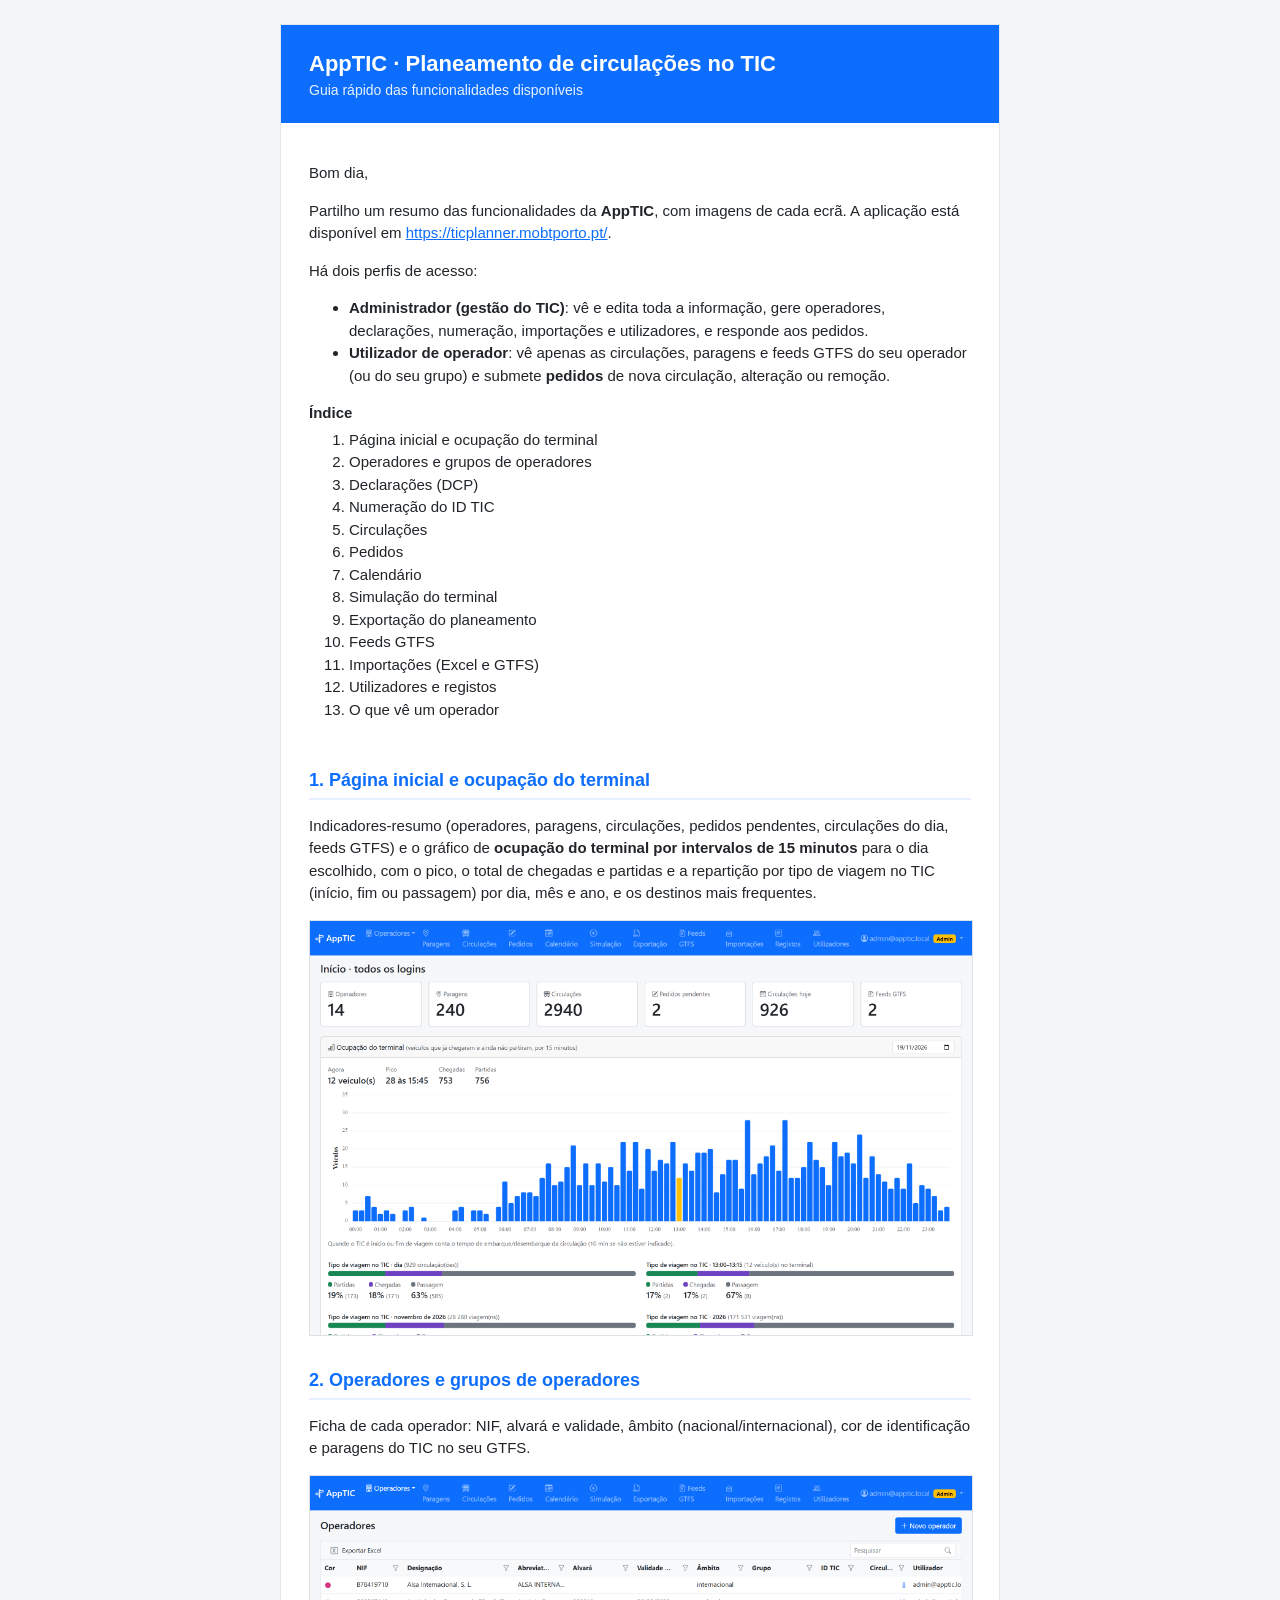
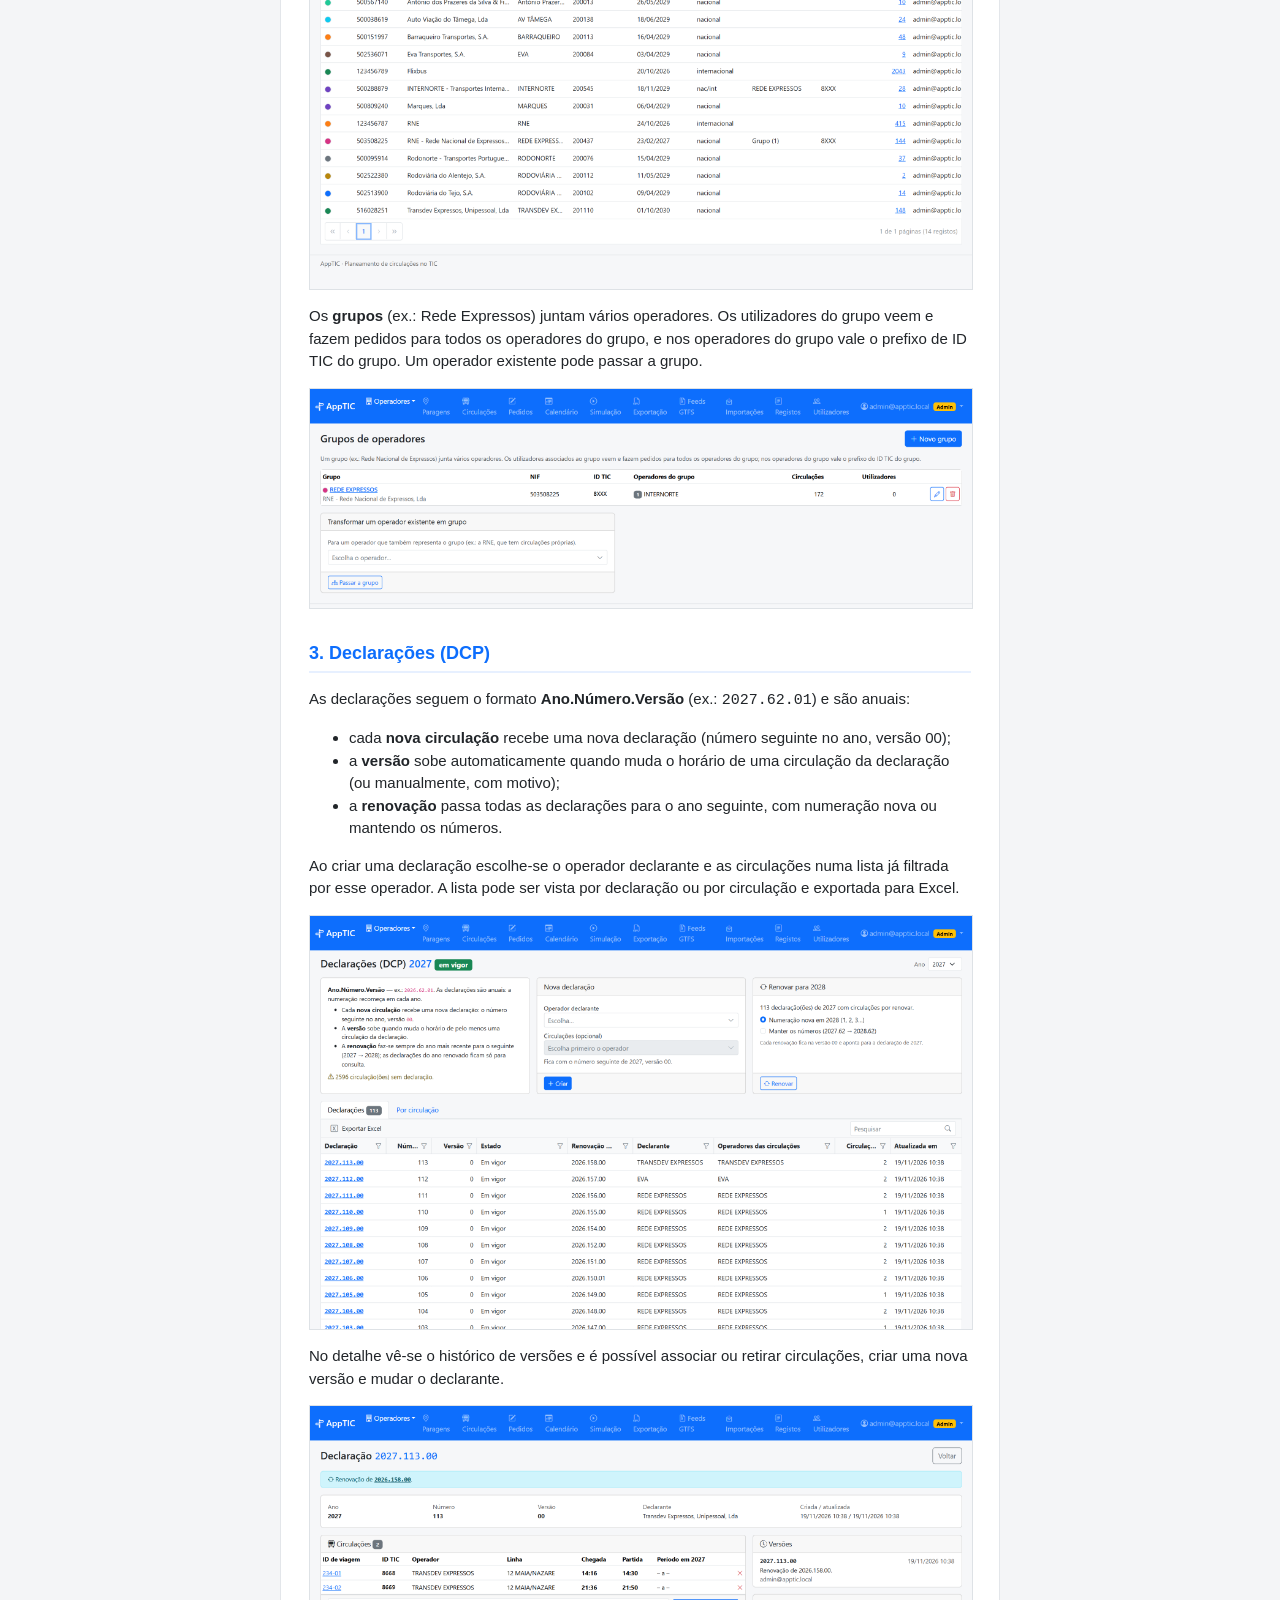
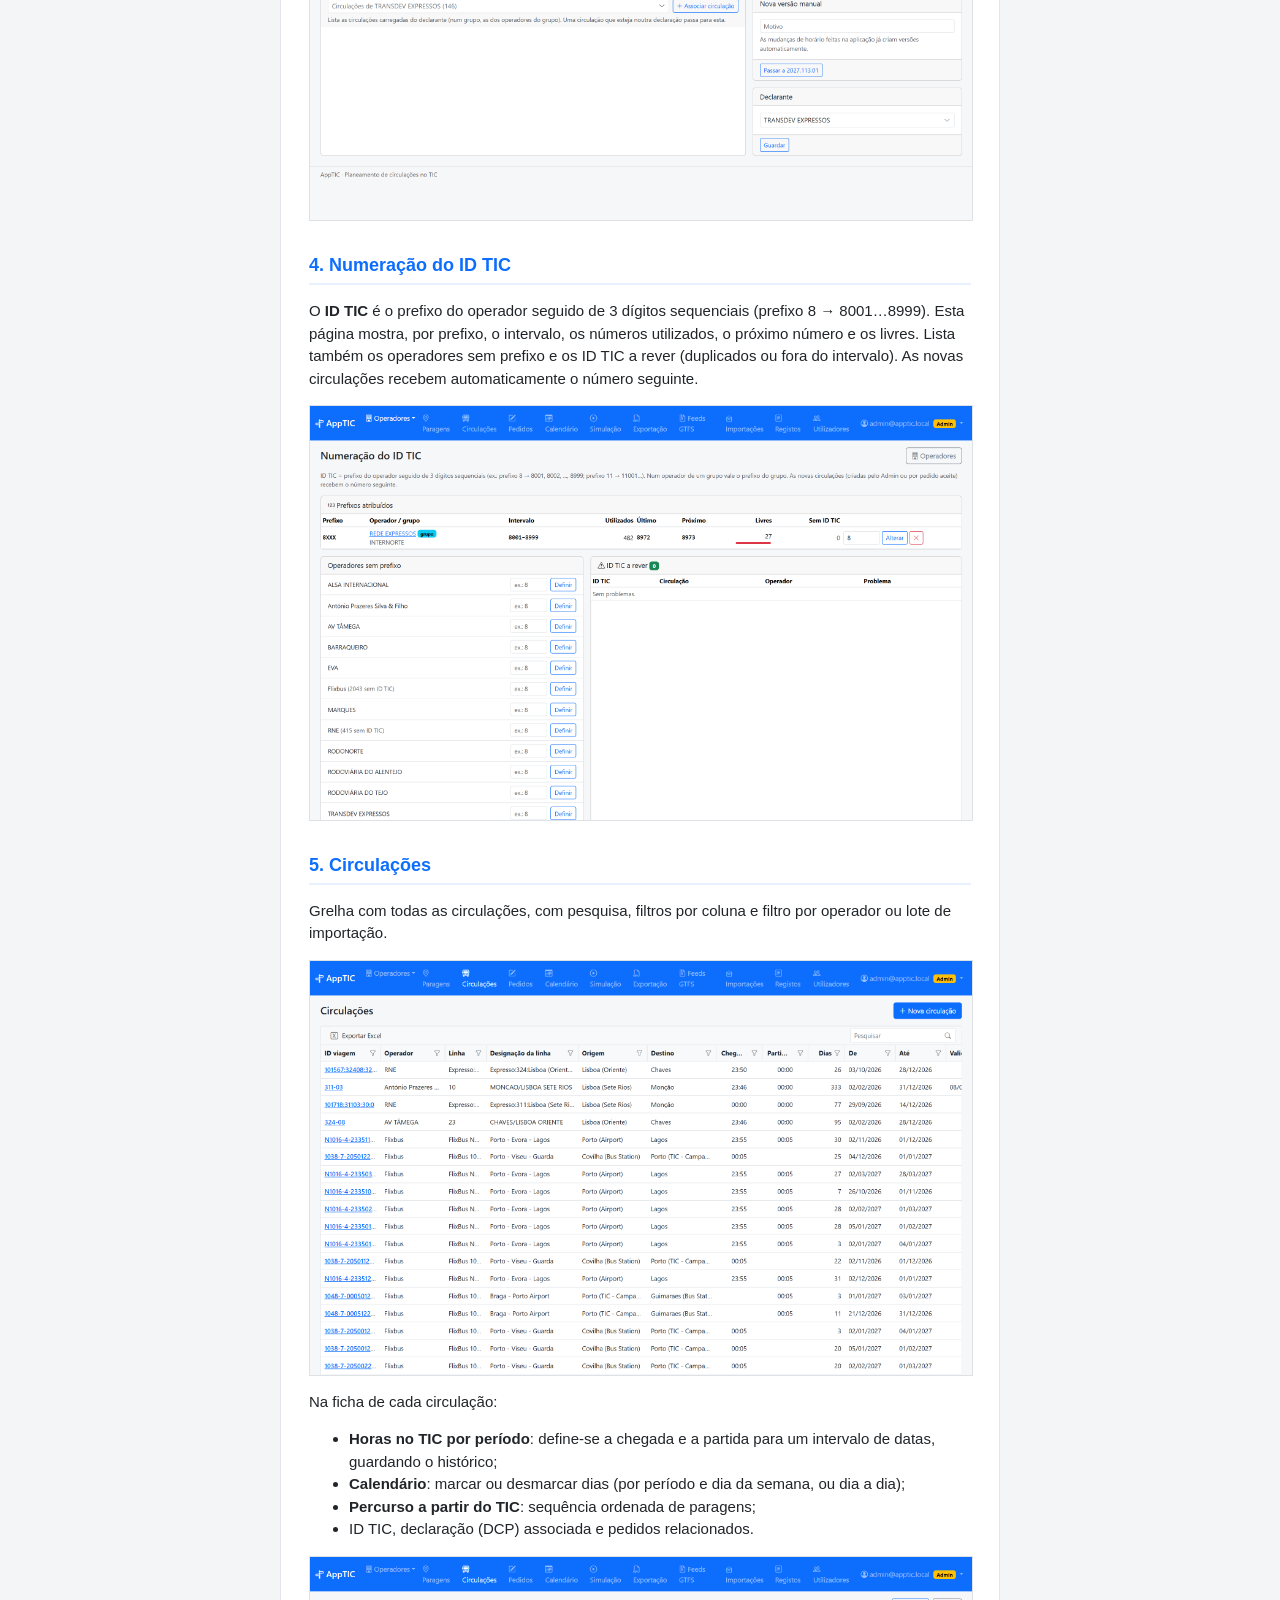
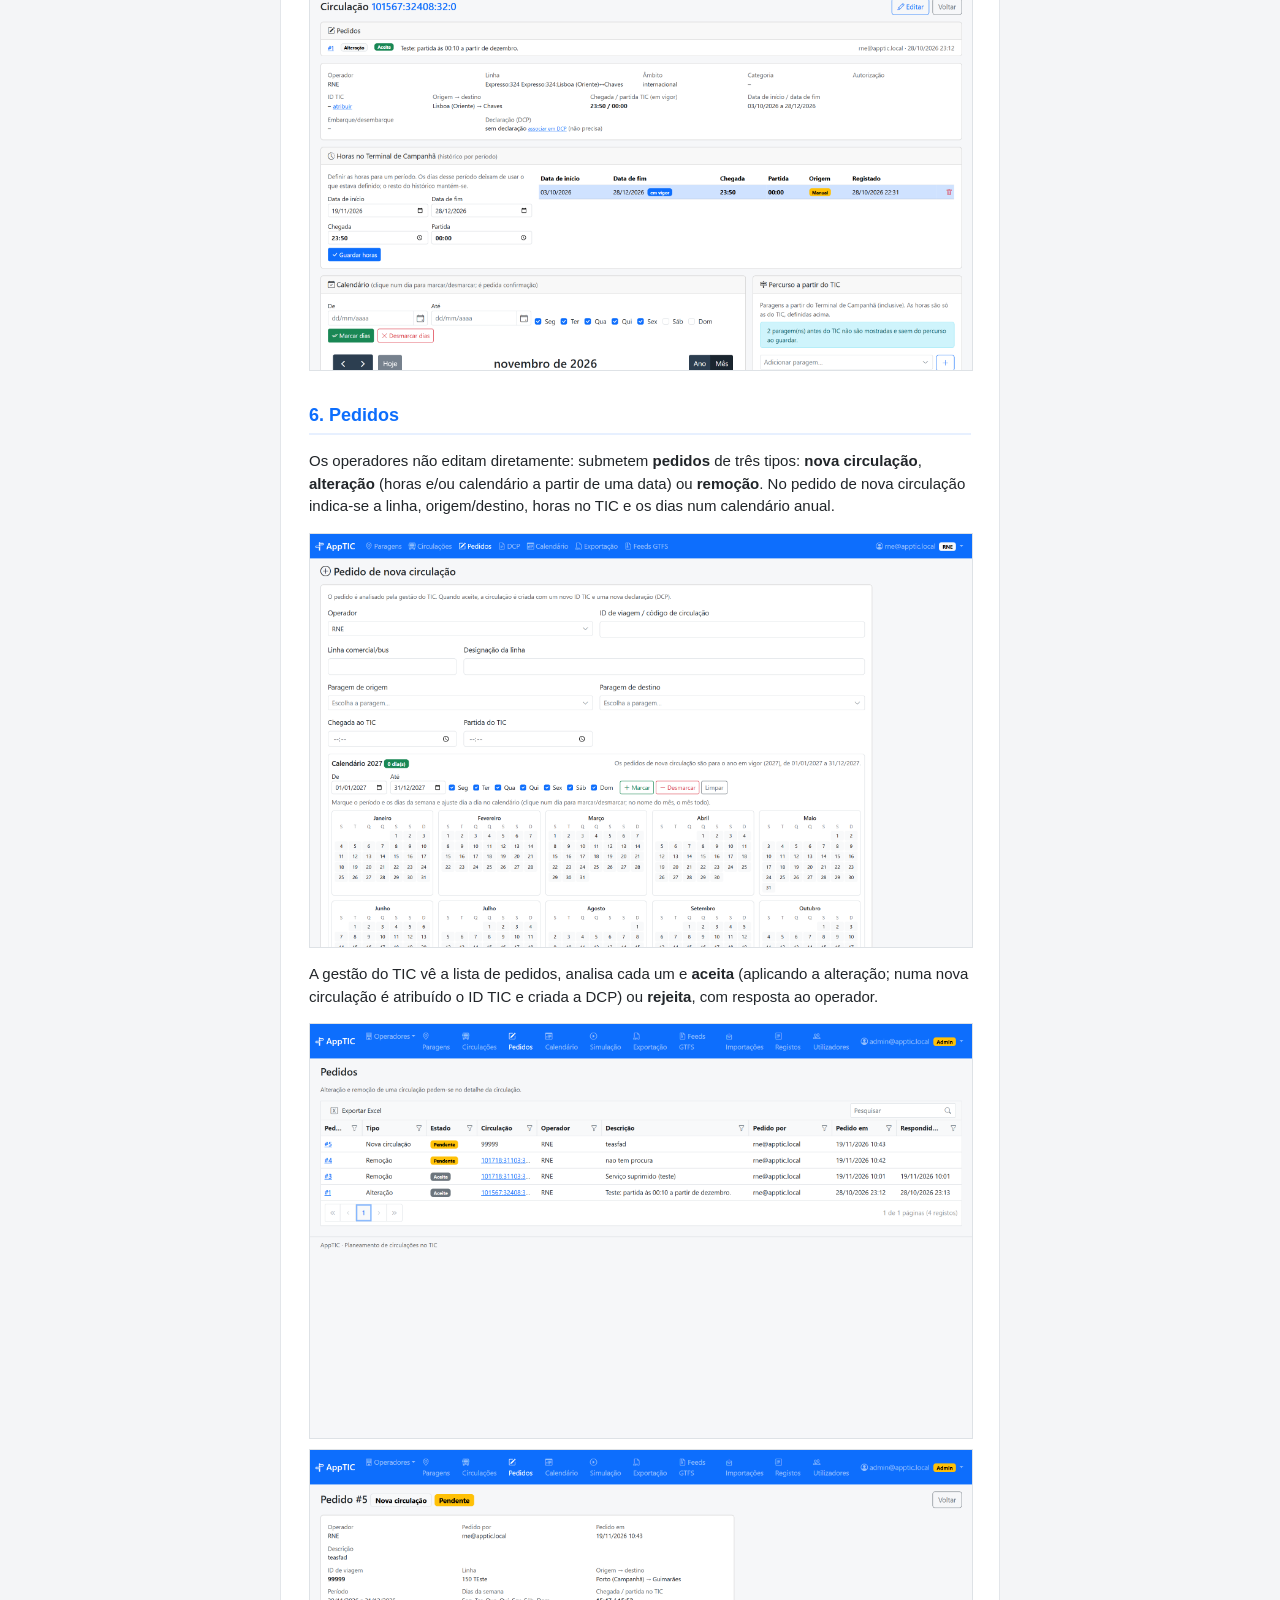
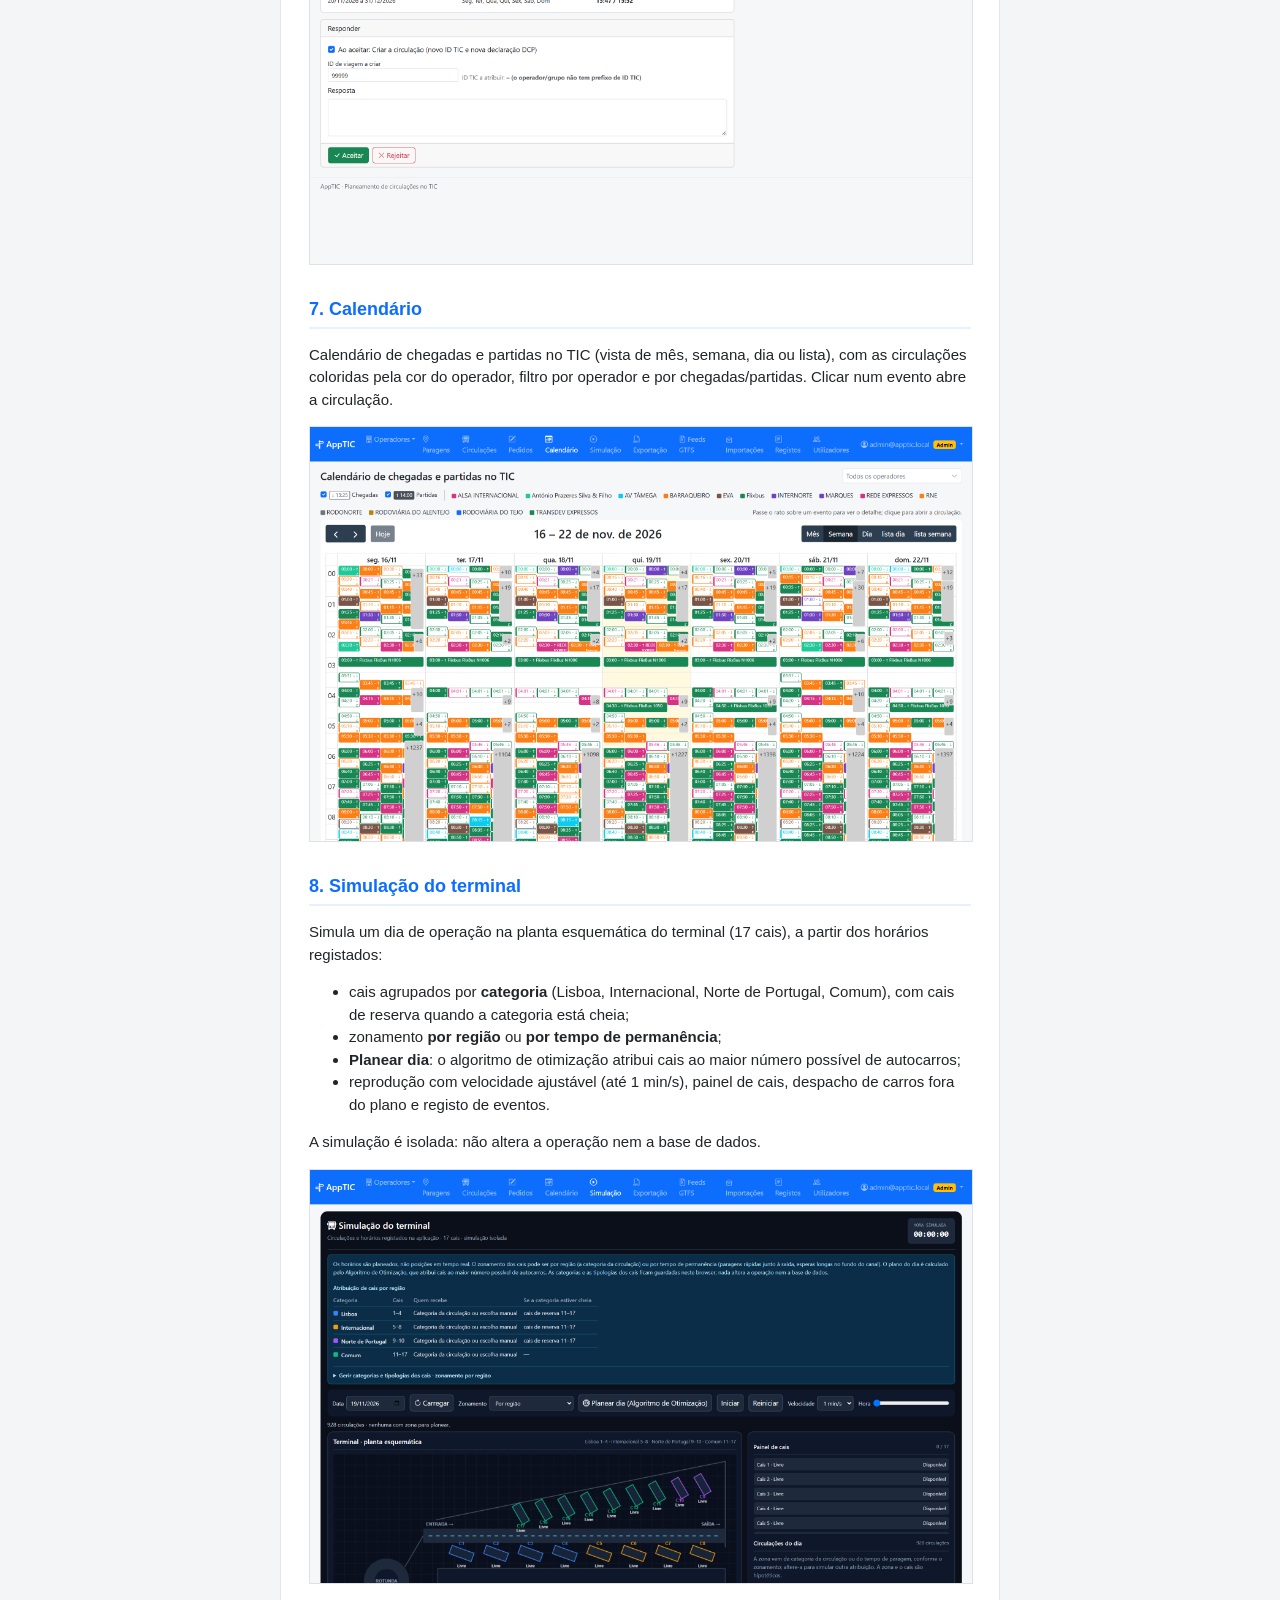
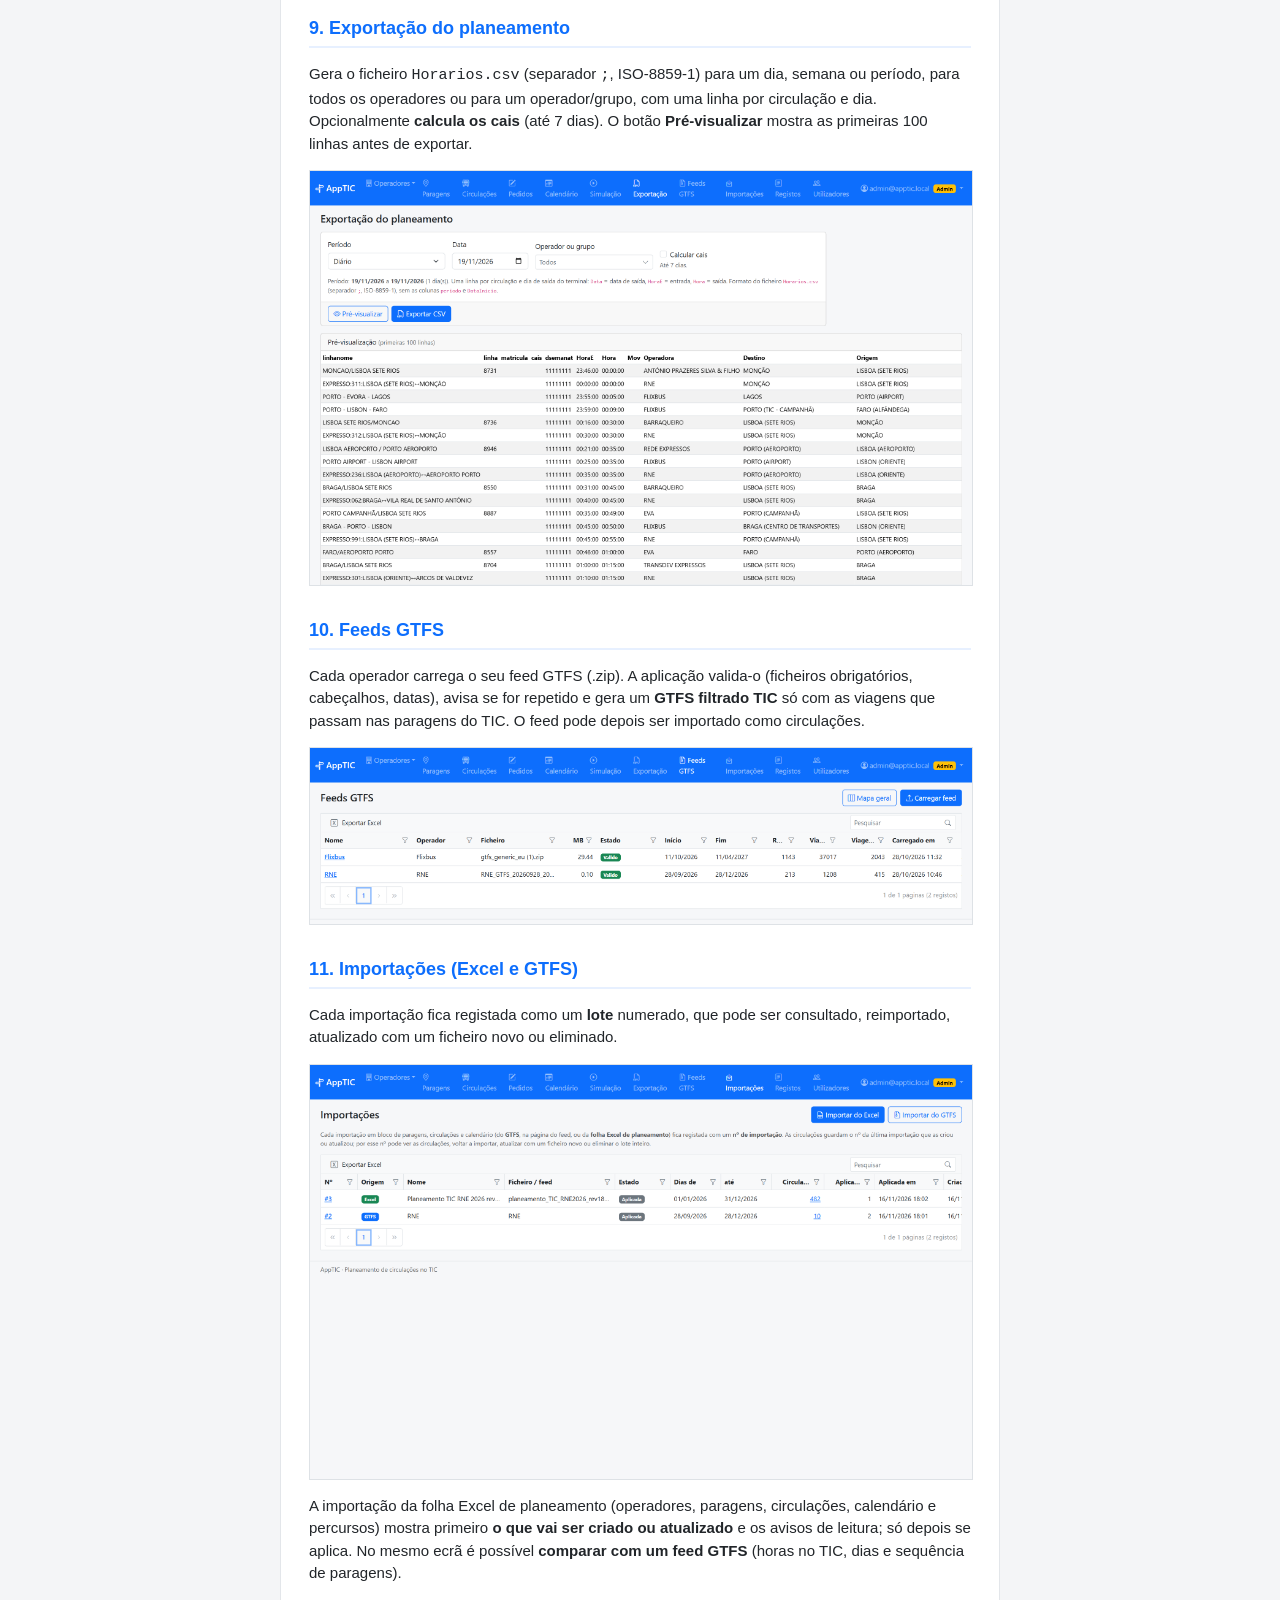
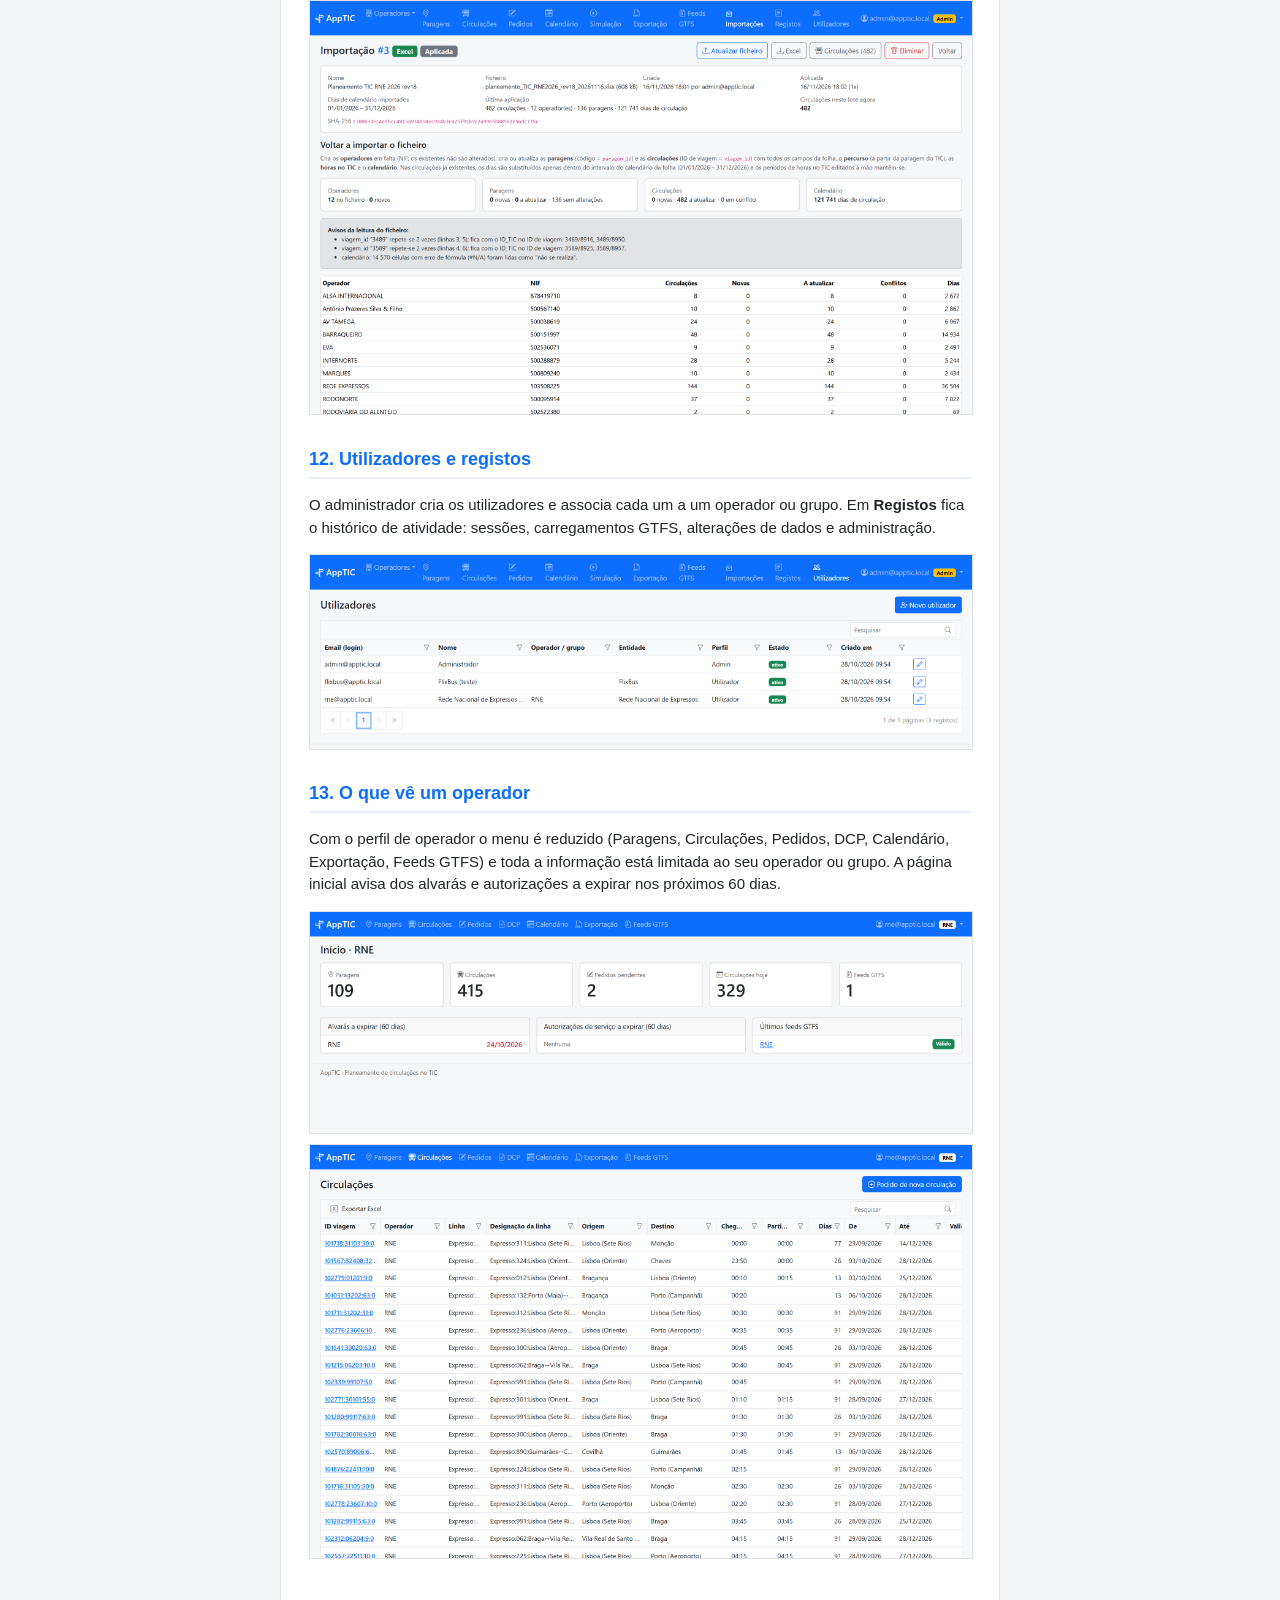
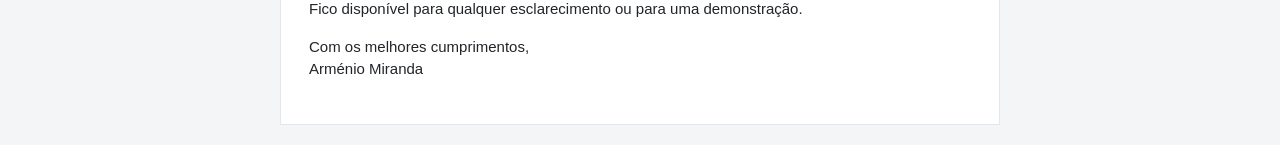
<file: docs/manual-email/email-apptic.html>
<!doctype html>
<html lang="pt-PT">
<head>
<meta charset="utf-8">
<title>AppTIC – Guia rápido das funcionalidades</title>
</head>
<body style="margin:0;padding:0;background:#f4f5f7;">
<table role="presentation" width="100%" cellpadding="0" cellspacing="0" style="background:#f4f5f7;">
<tr><td align="center" style="padding:24px 12px;">
<table role="presentation" width="720" cellpadding="0" cellspacing="0" style="max-width:720px;width:100%;background:#ffffff;border:1px solid #e3e6ea;font-family:Segoe UI,Calibri,Arial,sans-serif;font-size:15px;line-height:1.5;color:#212529;">

<!-- Cabeçalho -->
<tr><td style="background:#0d6efd;color:#ffffff;padding:22px 28px;">
  <div style="font-size:22px;font-weight:600;">AppTIC · Planeamento de circulações no TIC</div>
  <div style="font-size:14px;opacity:.9;">Guia rápido das funcionalidades disponíveis</div>
</td></tr>

<tr><td style="padding:24px 28px 8px;">
<p>Bom dia,</p>
<p>Partilho um resumo das funcionalidades da <b>AppTIC</b>, com imagens de cada ecrã. A aplicação está disponível em
<a href="https://ticplanner.mobtporto.pt/" style="color:#0d6efd;">https://ticplanner.mobtporto.pt/</a>.</p>
<p>Há dois perfis de acesso:</p>
<ul style="margin-top:0;">
  <li><b>Administrador (gestão do TIC)</b>: vê e edita toda a informação, gere operadores, declarações, numeração, importações e utilizadores, e responde aos pedidos.</li>
  <li><b>Utilizador de operador</b>: vê apenas as circulações, paragens e feeds GTFS do seu operador (ou do seu grupo) e submete <b>pedidos</b> de nova circulação, alteração ou remoção.</li>
</ul>

<p style="margin-bottom:4px;"><b>Índice</b></p>
<ol style="margin-top:0;">
  <li>Página inicial e ocupação do terminal</li>
  <li>Operadores e grupos de operadores</li>
  <li>Declarações (DCP)</li>
  <li>Numeração do ID TIC</li>
  <li>Circulações</li>
  <li>Pedidos</li>
  <li>Calendário</li>
  <li>Simulação do terminal</li>
  <li>Exportação do planeamento</li>
  <li>Feeds GTFS</li>
  <li>Importações (Excel e GTFS)</li>
  <li>Utilizadores e registos</li>
  <li>O que vê um operador</li>
</ol>
</td></tr>

<!-- 1 -->
<tr><td style="padding:8px 28px;">
<h2 style="font-size:18px;color:#0d6efd;border-bottom:2px solid #e7f0ff;padding-bottom:4px;">1. Página inicial e ocupação do terminal</h2>
<p>Indicadores-resumo (operadores, paragens, circulações, pedidos pendentes, circulações do dia, feeds GTFS) e o gráfico de
<b>ocupação do terminal por intervalos de 15 minutos</b> para o dia escolhido, com o pico, o total de chegadas e partidas e a
repartição por tipo de viagem no TIC (início, fim ou passagem) por dia, mês e ano, e os destinos mais frequentes.</p>
<img src="img/01-inicio.png" width="664" alt="Página inicial com indicadores e gráfico de ocupação" style="width:100%;max-width:664px;border:1px solid #dee2e6;display:block;">
</td></tr>

<!-- 2 -->
<tr><td style="padding:8px 28px;">
<h2 style="font-size:18px;color:#0d6efd;border-bottom:2px solid #e7f0ff;padding-bottom:4px;">2. Operadores e grupos de operadores</h2>
<p>Ficha de cada operador: NIF, alvará e validade, âmbito (nacional/internacional), cor de identificação e paragens do TIC no seu GTFS.</p>
<img src="img/02-operadores.png" width="664" alt="Lista de operadores" style="width:100%;max-width:664px;border:1px solid #dee2e6;display:block;">
<p>Os <b>grupos</b> (ex.: Rede Expressos) juntam vários operadores. Os utilizadores do grupo veem e fazem pedidos para todos os
operadores do grupo, e nos operadores do grupo vale o prefixo de ID TIC do grupo. Um operador existente pode passar a grupo.</p>
<img src="img/03-grupos.png" width="664" alt="Grupos de operadores" style="width:100%;max-width:664px;border:1px solid #dee2e6;display:block;">
</td></tr>

<!-- 3 -->
<tr><td style="padding:8px 28px;">
<h2 style="font-size:18px;color:#0d6efd;border-bottom:2px solid #e7f0ff;padding-bottom:4px;">3. Declarações (DCP)</h2>
<p>As declarações seguem o formato <b>Ano.Número.Versão</b> (ex.: <code>2027.62.01</code>) e são anuais:</p>
<ul style="margin-top:0;">
  <li>cada <b>nova circulação</b> recebe uma nova declaração (número seguinte no ano, versão 00);</li>
  <li>a <b>versão</b> sobe automaticamente quando muda o horário de uma circulação da declaração (ou manualmente, com motivo);</li>
  <li>a <b>renovação</b> passa todas as declarações para o ano seguinte, com numeração nova ou mantendo os números.</li>
</ul>
<p>Ao criar uma declaração escolhe-se o operador declarante e as circulações numa lista já filtrada por esse operador.
A lista pode ser vista por declaração ou por circulação e exportada para Excel.</p>
<img src="img/04-declaracoes.png" width="664" alt="Lista de declarações DCP" style="width:100%;max-width:664px;border:1px solid #dee2e6;display:block;">
<p>No detalhe vê-se o histórico de versões e é possível associar ou retirar circulações, criar uma nova versão e mudar o declarante.</p>
<img src="img/05-declaracao-detalhe.png" width="664" alt="Detalhe de uma declaração" style="width:100%;max-width:664px;border:1px solid #dee2e6;display:block;">
</td></tr>

<!-- 4 -->
<tr><td style="padding:8px 28px;">
<h2 style="font-size:18px;color:#0d6efd;border-bottom:2px solid #e7f0ff;padding-bottom:4px;">4. Numeração do ID TIC</h2>
<p>O <b>ID TIC</b> é o prefixo do operador seguido de 3 dígitos sequenciais (prefixo 8 → 8001…8999). Esta página mostra, por
prefixo, o intervalo, os números utilizados, o próximo número e os livres. Lista também os operadores sem prefixo e os ID TIC
a rever (duplicados ou fora do intervalo). As novas circulações recebem automaticamente o número seguinte.</p>
<img src="img/06-numeracao-idtic.png" width="664" alt="Numeração do ID TIC" style="width:100%;max-width:664px;border:1px solid #dee2e6;display:block;">
</td></tr>

<!-- 5 -->
<tr><td style="padding:8px 28px;">
<h2 style="font-size:18px;color:#0d6efd;border-bottom:2px solid #e7f0ff;padding-bottom:4px;">5. Circulações</h2>
<p>Grelha com todas as circulações, com pesquisa, filtros por coluna e filtro por operador ou lote de importação.</p>
<img src="img/07-circulacoes.png" width="664" alt="Lista de circulações" style="width:100%;max-width:664px;border:1px solid #dee2e6;display:block;">
<p>Na ficha de cada circulação:</p>
<ul style="margin-top:0;">
  <li><b>Horas no TIC por período</b>: define-se a chegada e a partida para um intervalo de datas, guardando o histórico;</li>
  <li><b>Calendário</b>: marcar ou desmarcar dias (por período e dia da semana, ou dia a dia);</li>
  <li><b>Percurso a partir do TIC</b>: sequência ordenada de paragens;</li>
  <li>ID TIC, declaração (DCP) associada e pedidos relacionados.</li>
</ul>
<img src="img/08-circulacao-detalhe.png" width="664" alt="Ficha de uma circulação" style="width:100%;max-width:664px;border:1px solid #dee2e6;display:block;">
</td></tr>

<!-- 6 -->
<tr><td style="padding:8px 28px;">
<h2 style="font-size:18px;color:#0d6efd;border-bottom:2px solid #e7f0ff;padding-bottom:4px;">6. Pedidos</h2>
<p>Os operadores não editam diretamente: submetem <b>pedidos</b> de três tipos: <b>nova circulação</b>, <b>alteração</b>
(horas e/ou calendário a partir de uma data) ou <b>remoção</b>. No pedido de nova circulação indica-se a linha, origem/destino, horas no TIC
e os dias num calendário anual.</p>
<img src="img/22-utilizador-pedido-novo.png" width="664" alt="Formulário de pedido de nova circulação" style="width:100%;max-width:664px;border:1px solid #dee2e6;display:block;">
<p>A gestão do TIC vê a lista de pedidos, analisa cada um e <b>aceita</b> (aplicando a alteração; numa nova circulação é atribuído
o ID TIC e criada a DCP) ou <b>rejeita</b>, com resposta ao operador.</p>
<img src="img/15-pedidos.png" width="664" alt="Lista de pedidos" style="width:100%;max-width:664px;border:1px solid #dee2e6;display:block;">
<img src="img/16-pedido-detalhe.png" width="664" alt="Detalhe de um pedido" style="width:100%;max-width:664px;border:1px solid #dee2e6;display:block;margin-top:10px;">
</td></tr>

<!-- 7 -->
<tr><td style="padding:8px 28px;">
<h2 style="font-size:18px;color:#0d6efd;border-bottom:2px solid #e7f0ff;padding-bottom:4px;">7. Calendário</h2>
<p>Calendário de chegadas e partidas no TIC (vista de mês, semana, dia ou lista), com as circulações coloridas pela cor do operador, filtro por operador
e por chegadas/partidas. Clicar num evento abre a circulação.</p>
<img src="img/09-calendario.png" width="664" alt="Calendário de chegadas e partidas" style="width:100%;max-width:664px;border:1px solid #dee2e6;display:block;">
</td></tr>

<!-- 8 -->
<tr><td style="padding:8px 28px;">
<h2 style="font-size:18px;color:#0d6efd;border-bottom:2px solid #e7f0ff;padding-bottom:4px;">8. Simulação do terminal</h2>
<p>Simula um dia de operação na planta esquemática do terminal (17 cais), a partir dos horários registados:</p>
<ul style="margin-top:0;">
  <li>cais agrupados por <b>categoria</b> (Lisboa, Internacional, Norte de Portugal, Comum), com cais de reserva quando a categoria está cheia;</li>
  <li>zonamento <b>por região</b> ou <b>por tempo de permanência</b>;</li>
  <li><b>Planear dia</b>: o algoritmo de otimização atribui cais ao maior número possível de autocarros;</li>
  <li>reprodução com velocidade ajustável (até 1 min/s), painel de cais, despacho de carros fora do plano e registo de eventos.</li>
</ul>
<p>A simulação é isolada: não altera a operação nem a base de dados.</p>
<img src="img/10-simulacao.png" width="664" alt="Simulação do terminal" style="width:100%;max-width:664px;border:1px solid #dee2e6;display:block;">
</td></tr>

<!-- 9 -->
<tr><td style="padding:8px 28px;">
<h2 style="font-size:18px;color:#0d6efd;border-bottom:2px solid #e7f0ff;padding-bottom:4px;">9. Exportação do planeamento</h2>
<p>Gera o ficheiro <code>Horarios.csv</code> (separador <code>;</code>, ISO-8859-1) para um dia, semana ou período, para todos
os operadores ou para um operador/grupo, com uma linha por circulação e dia. Opcionalmente <b>calcula os cais</b> (até 7 dias).
O botão <b>Pré-visualizar</b> mostra as primeiras 100 linhas antes de exportar.</p>
<img src="img/11b-exportacao-previsualizar.png" width="664" alt="Exportação com pré-visualização" style="width:100%;max-width:664px;border:1px solid #dee2e6;display:block;">
</td></tr>

<!-- 10 -->
<tr><td style="padding:8px 28px;">
<h2 style="font-size:18px;color:#0d6efd;border-bottom:2px solid #e7f0ff;padding-bottom:4px;">10. Feeds GTFS</h2>
<p>Cada operador carrega o seu feed GTFS (.zip). A aplicação valida-o (ficheiros obrigatórios, cabeçalhos, datas), avisa se
for repetido e gera um <b>GTFS filtrado TIC</b> só com as viagens que passam nas paragens do TIC. O feed pode depois ser importado como circulações.</p>
<img src="img/12-gtfs.png" width="664" alt="Feeds GTFS" style="width:100%;max-width:664px;border:1px solid #dee2e6;display:block;">
</td></tr>

<!-- 11 -->
<tr><td style="padding:8px 28px;">
<h2 style="font-size:18px;color:#0d6efd;border-bottom:2px solid #e7f0ff;padding-bottom:4px;">11. Importações (Excel e GTFS)</h2>
<p>Cada importação fica registada como um <b>lote</b> numerado, que pode ser consultado, reimportado, atualizado com um ficheiro novo ou eliminado.</p>
<img src="img/13-importacoes.png" width="664" alt="Lista de importações" style="width:100%;max-width:664px;border:1px solid #dee2e6;display:block;">
<p>A importação da folha Excel de planeamento (operadores, paragens, circulações, calendário e percursos) mostra primeiro <b>o que
vai ser criado ou atualizado</b> e os avisos de leitura; só depois se aplica. No mesmo ecrã é possível <b>comparar com um feed GTFS</b>
(horas no TIC, dias e sequência de paragens).</p>
<img src="img/14-importacao-detalhe.png" width="664" alt="Detalhe de uma importação Excel" style="width:100%;max-width:664px;border:1px solid #dee2e6;display:block;">
</td></tr>

<!-- 12 -->
<tr><td style="padding:8px 28px;">
<h2 style="font-size:18px;color:#0d6efd;border-bottom:2px solid #e7f0ff;padding-bottom:4px;">12. Utilizadores e registos</h2>
<p>O administrador cria os utilizadores e associa cada um a um operador ou grupo. Em <b>Registos</b> fica o histórico de
atividade: sessões, carregamentos GTFS, alterações de dados e administração.</p>
<img src="img/17-utilizadores.png" width="664" alt="Gestão de utilizadores" style="width:100%;max-width:664px;border:1px solid #dee2e6;display:block;">
</td></tr>

<!-- 13 -->
<tr><td style="padding:8px 28px;">
<h2 style="font-size:18px;color:#0d6efd;border-bottom:2px solid #e7f0ff;padding-bottom:4px;">13. O que vê um operador</h2>
<p>Com o perfil de operador o menu é reduzido (Paragens, Circulações, Pedidos, DCP, Calendário, Exportação, Feeds GTFS) e toda a
informação está limitada ao seu operador ou grupo. A página inicial avisa dos alvarás e autorizações a expirar nos próximos 60 dias.</p>
<img src="img/20-utilizador-inicio.png" width="664" alt="Página inicial de um operador" style="width:100%;max-width:664px;border:1px solid #dee2e6;display:block;">
<img src="img/21-utilizador-circulacoes.png" width="664" alt="Circulações vistas por um operador" style="width:100%;max-width:664px;border:1px solid #dee2e6;display:block;margin-top:10px;">
</td></tr>

<tr><td style="padding:16px 28px 28px;">
<p>Fico disponível para qualquer esclarecimento ou para uma demonstração.</p>
<p>Com os melhores cumprimentos,<br>Arménio Miranda</p>
</td></tr>

</table>
</td></tr>
</table>
</body>
</html>
</file>
